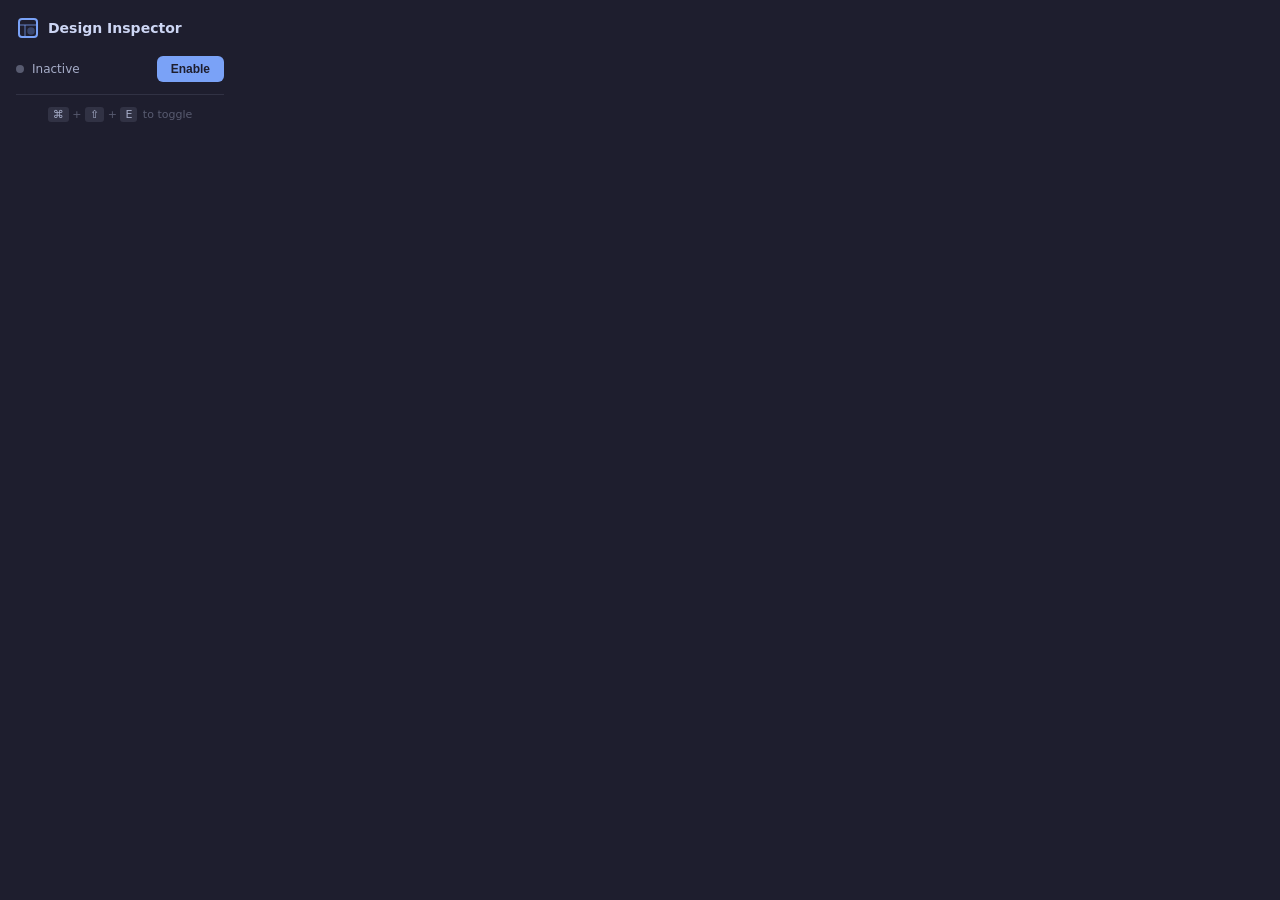
<file: popup/popup.html>
<!DOCTYPE html>
<html lang="en">
<head>
  <meta charset="UTF-8">
  <link rel="stylesheet" href="popup.css">
</head>
<body>
  <div class="popup">
    <div class="popup-header">
      <svg class="popup-icon" width="24" height="24" viewBox="0 0 24 24" fill="none">
        <rect x="3" y="3" width="18" height="18" rx="3" stroke="#7aa2f7" stroke-width="2"/>
        <line x1="3" y1="9" x2="21" y2="9" stroke="#7aa2f7" stroke-width="1.5" opacity="0.5"/>
        <line x1="9" y1="9" x2="9" y2="21" stroke="#7aa2f7" stroke-width="1.5" opacity="0.5"/>
        <circle cx="15" cy="15" r="3" fill="#7aa2f7" opacity="0.3" stroke="#7aa2f7" stroke-width="1.5"/>
      </svg>
      <h1>Design Inspector</h1>
    </div>

    <div class="popup-body">
      <div class="status-row">
        <span class="status-dot" id="statusDot"></span>
        <span class="status-text" id="statusText">Inactive</span>
      </div>
      <button class="toggle-btn" id="toggleBtn">Enable</button>
    </div>

    <div class="popup-footer">
      <kbd>⌘</kbd> + <kbd>⇧</kbd> + <kbd>E</kbd> <span class="hint-text">to toggle</span>
    </div>
  </div>
  <script src="popup.js"></script>
</body>
</html>
</file>
<file: popup/popup.css>
* {
  margin: 0;
  padding: 0;
  box-sizing: border-box;
}

body {
  font-family: -apple-system, BlinkMacSystemFont, 'Segoe UI', system-ui, sans-serif;
  background: #1e1e2e;
  color: #cdd6f4;
  width: 240px;
}

.popup {
  padding: 16px;
}

.popup-header {
  display: flex;
  align-items: center;
  gap: 8px;
  margin-bottom: 16px;
}

.popup-header h1 {
  font-size: 14px;
  font-weight: 600;
  color: #cdd6f4;
}

.popup-body {
  display: flex;
  align-items: center;
  justify-content: space-between;
  margin-bottom: 12px;
}

.status-row {
  display: flex;
  align-items: center;
  gap: 8px;
}

.status-dot {
  width: 8px;
  height: 8px;
  border-radius: 50%;
  background: #585b70;
  transition: background 0.2s;
}

.status-dot.active {
  background: #a6e3a1;
  box-shadow: 0 0 6px rgba(166, 227, 161, 0.5);
}

.status-text {
  font-size: 12px;
  color: #a6adc8;
}

.toggle-btn {
  padding: 6px 14px;
  border: none;
  border-radius: 6px;
  font-size: 12px;
  font-weight: 600;
  cursor: pointer;
  background: #7aa2f7;
  color: #1e1e2e;
  transition: background 0.15s;
}

.toggle-btn:hover {
  background: #89b4fa;
}

.toggle-btn.active {
  background: #f38ba8;
}

.toggle-btn.active:hover {
  background: #eba0ac;
}

.popup-footer {
  padding-top: 12px;
  border-top: 1px solid #313244;
  text-align: center;
  font-size: 11px;
  color: #585b70;
}

kbd {
  display: inline-block;
  padding: 1px 5px;
  font-family: inherit;
  font-size: 11px;
  background: #313244;
  border-radius: 3px;
  color: #a6adc8;
}

.hint-text {
  margin-left: 2px;
}
</file>
